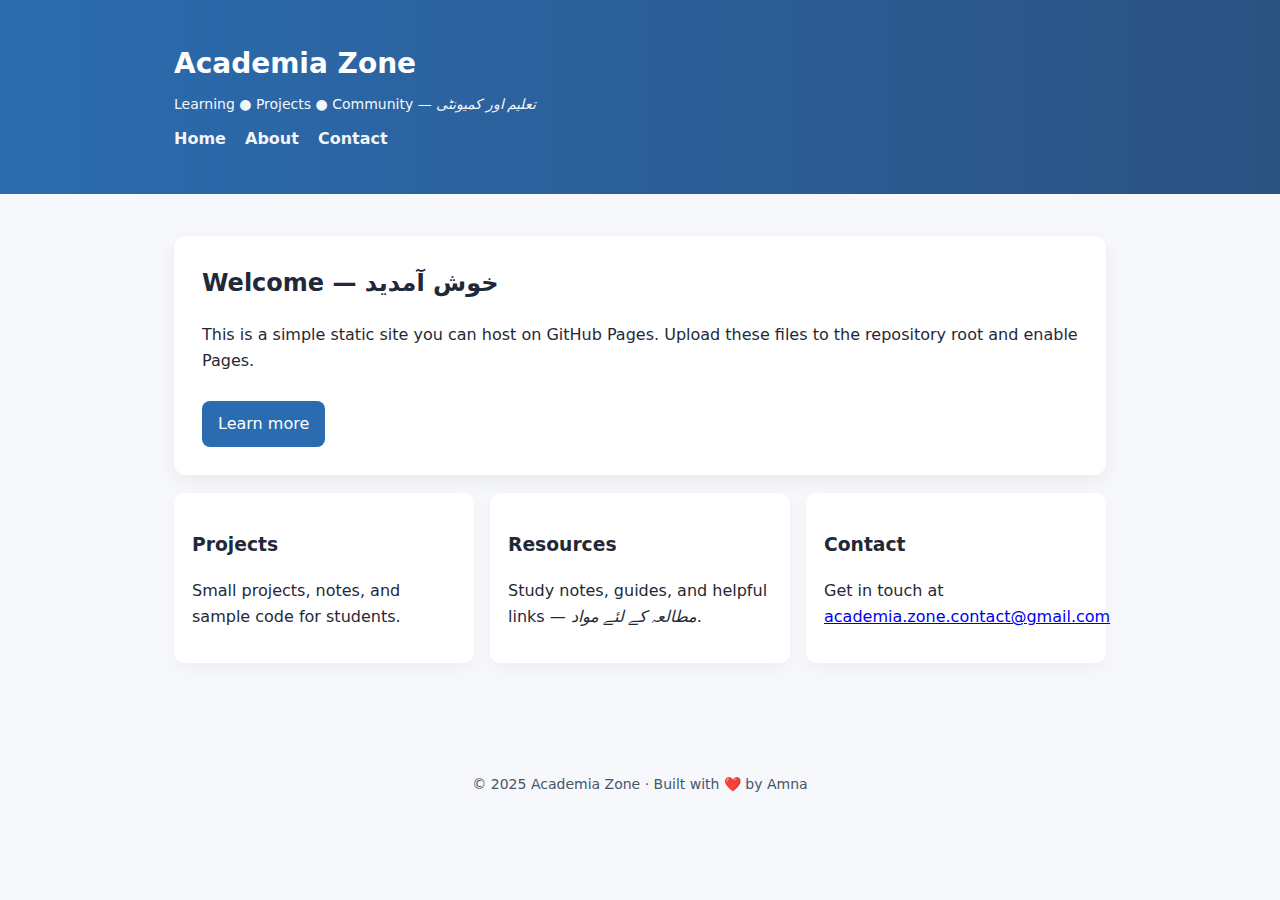
<file: index.html>
<!doctype html>
<html lang="en">
<head>
  <meta charset="utf-8" />
  <meta name="viewport" content="width=device-width, initial-scale=1" />
  <title>Academia Zone</title>
<meta name="description" content="Academia Zone is a student-made learning hub offering study notes, mini projects, and helpful guides in English and Urdu — تعلیم اور سیکھنے کی آسان جگہ for every learner.">
<meta name="keywords" content="academia zone, study resources, student projects, learning site, education hub, urdu notes, academic help, online study materials, student learning website">
<meta name="author" content="Amna Rajab Ali">
  <meta name="description" content="Academia Zone - Learning resources and projects" />
  <link rel="stylesheet" href="style.css">
</head>
<body>
  <header class="site-header">
    <div class="container">
      <h1>Academia Zone</h1>
      <p class="tagline">Learning ● Projects ● Community — <span class="urdu">تعلیم اور کمیونٹی</span></p>
      <nav>
        <a href="index.html">Home</a>
        <a href="about.html">About</a>
        <a href="contact.html">Contact</a>
      </nav>
    </div>
  </header>
  <main class="container">
    <section class="hero">
      <h2>Welcome — خوش آمدید</h2>
      <p>This is a simple static site you can host on GitHub Pages. Upload these files to the repository root and enable Pages.</p>
      <a class="btn" href="about.html">Learn more</a>
    </section>

    <section class="cards">
      <article class="card">
        <h3>Projects</h3>
        <p>Small projects, notes, and sample code for students.</p>
      </article>
      <article class="card">
        <h3>Resources</h3>
        <p>Study notes, guides, and helpful links — <span class="urdu">مطالعہ کے لئے مواد</span>.</p>
      </article>
      <article class="card">
        <h3>Contact</h3>
        <p>Get in touch at <a href="mailto:academia.zone.contact@gmail.com">academia.zone.contact@gmail.com</a></p>
      </article>
    </section>
  </main>

  <footer class="site-footer">
    <div class="container">
      <p>© 2025 Academia Zone · Built with ❤️ by Amna</p>
    </div>
  </footer>
</body>
</html>
</file>
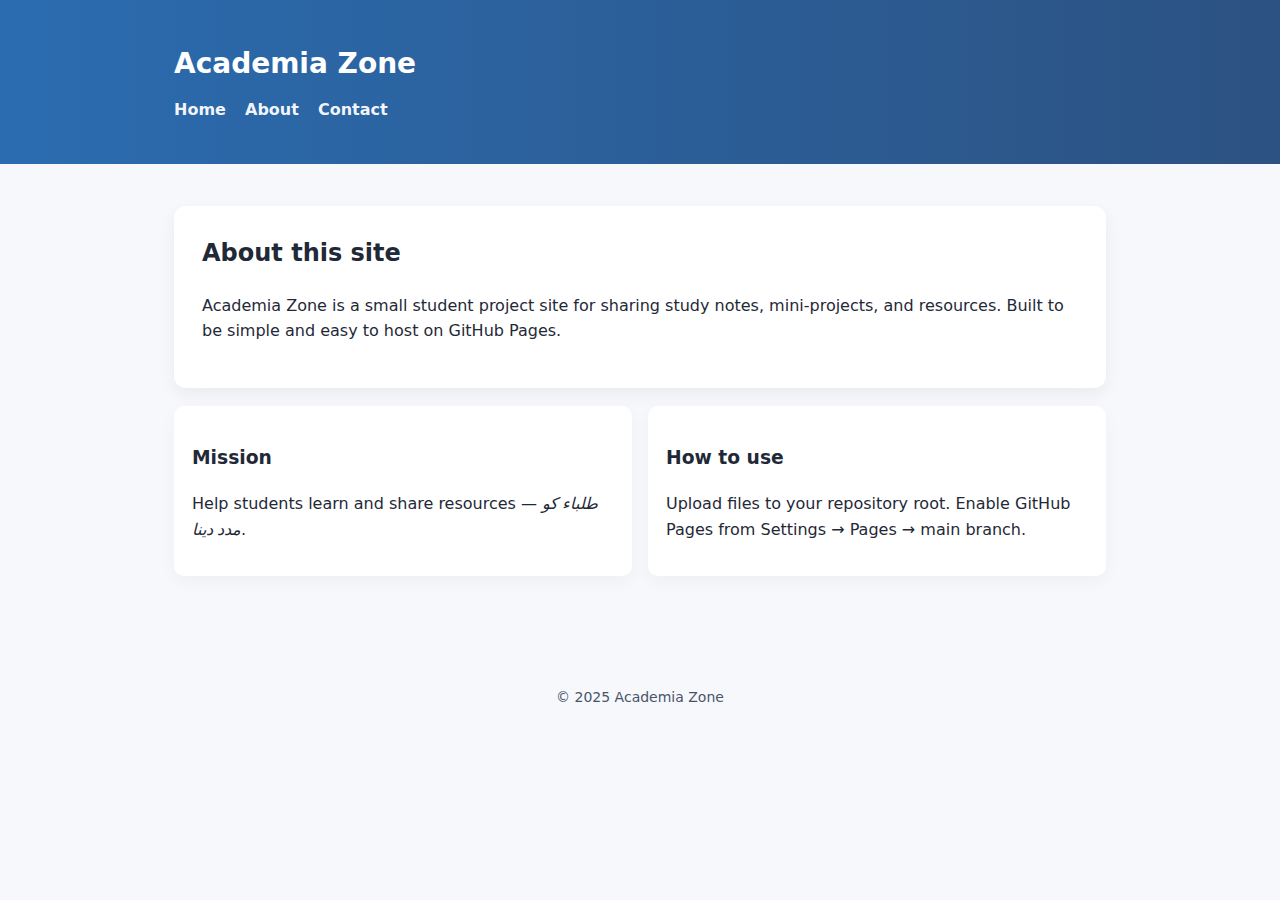
<file: about.html>
<!doctype html>
<html lang="en">
<head>
  <meta charset="utf-8" />
  <meta name="viewport" content="width=device-width, initial-scale=1" />
  <title>About — Academia Zone</title>
  <link rel="stylesheet" href="style.css">
</head>
<body>
  <header class="site-header">
    <div class="container">
      <h1>Academia Zone</h1>
      <nav><a href="index.html">Home</a> <a href="about.html">About</a> <a href="contact.html">Contact</a></nav>
    </div>
  </header>
  <main class="container">
    <section class="hero">
      <h2>About this site</h2>
      <p>Academia Zone is a small student project site for sharing study notes, mini-projects, and resources. Built to be simple and easy to host on GitHub Pages.</p>
    </section>

    <section class="cards">
      <article class="card"><h3>Mission</h3><p>Help students learn and share resources — <span class="urdu">طلباء کو مدد دینا</span>.</p></article>
      <article class="card"><h3>How to use</h3><p>Upload files to your repository root. Enable GitHub Pages from Settings → Pages → main branch.</p></article>
    </section>
  </main>
  <footer class="site-footer"><div class="container"><p>© 2025 Academia Zone</p></div></footer>
</body>
</html>
</file>
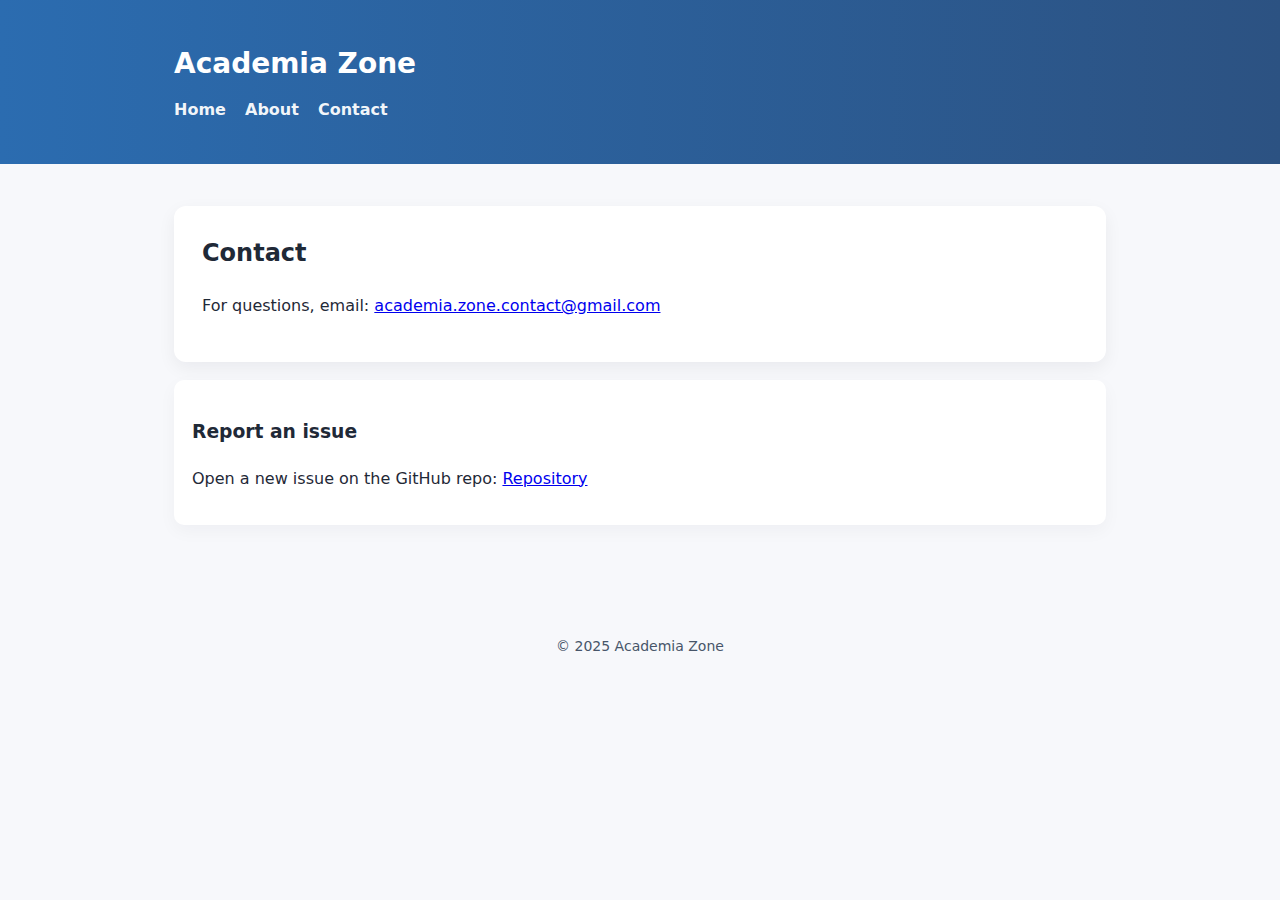
<file: contact.html>
<!doctype html>
<html lang="en">
<head>
  <meta charset="utf-8" />
  <meta name="viewport" content="width=device-width, initial-scale=1" />
  <title>Contact — Academia Zone</title>
  <link rel="stylesheet" href="style.css">
</head>
<body>
  <header class="site-header">
    <div class="container">
      <h1>Academia Zone</h1>
      <nav><a href="index.html">Home</a> <a href="about.html">About</a> <a href="contact.html">Contact</a></nav>
    </div>
  </header>
  <main class="container">
    <section class="hero">
      <h2>Contact</h2>
      <p>For questions, email: <a href="mailto:academia.zone.contact@gmail.com">academia.zone.contact@gmail.com</a></p>
    </section>

    <section class="cards">
      <article class="card"><h3>Report an issue</h3><p>Open a new issue on the GitHub repo: <a href="https://github.com/academia-zone/academia-zone">Repository</a></p></article>
    </section>
  </main>
  <footer class="site-footer"><div class="container"><p>© 2025 Academia Zone</p></div></footer>
</body>
</html>
</file>
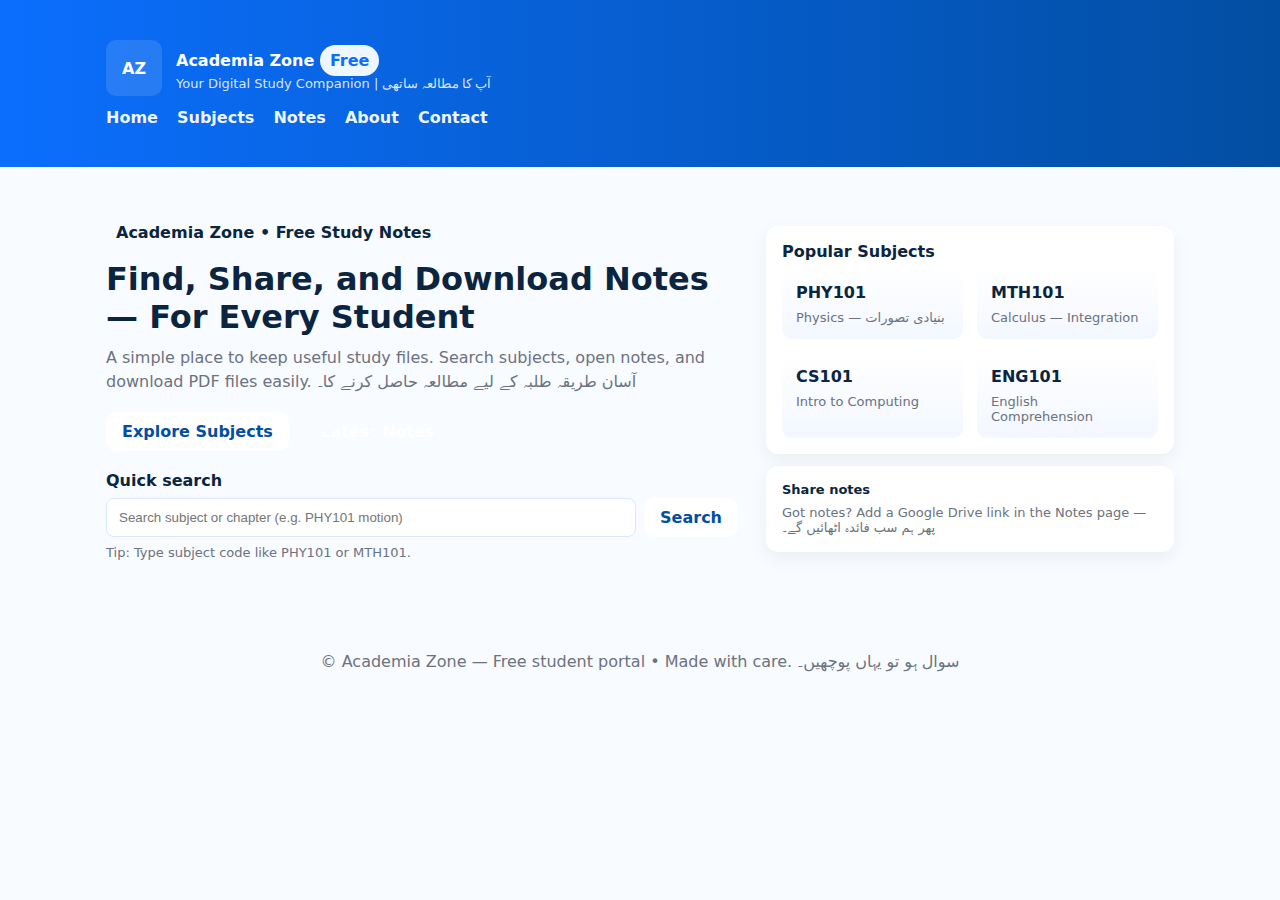
<file: index.html.html>
<!doctype html>
<html lang="en">
<head>
  <meta charset="utf-8" />
  <meta name="viewport" content="width=device-width, initial-scale=1" />
  <title>Academia Zone</title>
  <style>
    :root{
      --blue:#0b6efd;
      --navy:#024ea2;
      --bg:#f8fbff;
      --muted:#6b7280;
      --card:#ffffff;
      font-family: Inter, ui-sans-serif, system-ui, -apple-system, "Segoe UI", Roboto, "Helvetica Neue", Arial;
    }
    *{box-sizing:border-box}
    body{margin:0;background:var(--bg);color:#0b2540}
    header{background:linear-gradient(90deg,var(--blue),var(--navy));color:#fff;padding:22px 18px}
    .container{max-width:1100px;margin:18px auto;padding:0 16px}
    .brand{display:flex;gap:14px;align-items:center}
    .logo{width:56px;height:56px;border-radius:10px;background:rgba(255,255,255,0.12);display:flex;align-items:center;justify-content:center;font-weight:700}
    nav{margin-top:8px}
    nav a{color:rgba(255,255,255,0.95);text-decoration:none;margin-right:14px;font-weight:600}

    .hero{display:flex;gap:20px;align-items:center;justify-content:space-between;padding:32px 0}
    .hero-left{max-width:640px}
    .tag{background:rgba(255,255,255,0.12);display:inline-block;padding:6px 10px;border-radius:8px;font-weight:600;margin-bottom:12px}
    h1{margin:0 0 10px 0;font-size:32px}
    p.lead{margin:0;color:var(--muted);line-height:1.5}
    .cta{margin-top:16px}
    .btn{background:#fff;color:var(--navy);padding:10px 16px;border-radius:10px;text-decoration:none;font-weight:700;margin-right:8px;display:inline-block}
    .btn-outline{background:transparent;border:2px solid rgba(255,255,255,0.18);color:#fff}

    .hero-right{min-width:220px}
    .card{background:var(--card);padding:16px;border-radius:12px;box-shadow:0 6px 18px rgba(8,20,40,0.06)}

    /* Subjects grid */
    .grid{display:grid;grid-template-columns:repeat(auto-fit,minmax(180px,1fr));gap:14px;margin-top:22px}
    .subject{background:linear-gradient(180deg,#fff, #f3f7ff);padding:14px;border-radius:10px;display:flex;flex-direction:column;gap:8px}
    .subject h3{margin:0;font-size:16px}
    .subject p{margin:0;color:var(--muted);font-size:13px}

    /* Notes list */
    .notes{margin-top:18px;display:grid;gap:10px}
    .note{display:flex;justify-content:space-between;align-items:center;padding:12px;background:#fff;border-radius:10px}
    .note .meta{color:var(--muted);font-size:13px}
    .download{background:var(--blue);color:#fff;padding:8px 12px;border-radius:8px;text-decoration:none;font-weight:600}

    footer{padding:24px 0;color:var(--muted);text-align:center}

    /* responsive */
    @media (max-width:720px){
      .hero{flex-direction:column;align-items:flex-start}
      .brand{gap:10px}
      .logo{width:46px;height:46px}
      h1{font-size:24px}
    }

    /* small form */
    .small{font-size:13px}
    .search{display:flex;gap:8px}
    input[type=text]{padding:8px 12px;border-radius:8px;border:1px solid #dbe7ff;flex:1}
    .pill{display:inline-block;padding:6px 10px;border-radius:999px;background:#eef6ff;color:var(--blue);font-weight:700}

    /* top nav links active */
    .navlink{cursor:pointer}
    .hidden{display:none}
    .urdu{font-family: 'Noto Nastaliq Urdu', 'Noto Sans', serif}
  </style>
</head>
<body>
  <header>
    <div class="container">
      <div class="brand">
        <div class="logo">AZ</div>
        <div>
          <div style="font-weight:800">Academia Zone <span class="pill">Free</span></div>
          <div style="font-size:13px;color:rgba(255,255,255,0.85)">Your Digital Study Companion | <span class="urdu">آپ کا مطالعہ ساتھی</span></div>
        </div>
      </div>
      <nav style="margin-top:12px">
        <a class="navlink" data-page="home">Home</a>
        <a class="navlink" data-page="subjects">Subjects</a>
        <a class="navlink" data-page="notes">Notes</a>
        <a class="navlink" data-page="about">About</a>
        <a class="navlink" data-page="contact">Contact</a>
      </nav>
    </div>
  </header>

  <main class="container">
    <!-- HOME -->
    <section id="home">
      <div class="hero">
        <div class="hero-left">
          <div class="tag">Academia Zone • Free Study Notes</div>
          <h1>Find, Share, and Download Notes — For Every Student</h1>
          <p class="lead">A simple place to keep useful study files. Search subjects, open notes, and download PDF files easily. آسان طریقہ طلبہ کے لیے مطالعہ حاصل کرنے کا۔</p>
          <div class="cta">
            <a class="btn" data-page="subjects">Explore Subjects</a>
            <a class="btn btn-outline" href="#notes">Latest Notes</a>
          </div>

          <div style="margin-top:18px">
            <div style="font-weight:700;margin-bottom:8px">Quick search</div>
            <div class="search">
              <input id="q" type="text" placeholder="Search subject or chapter (e.g. PHY101 motion)" />
              <a class="btn" id="searchBtn">Search</a>
            </div>
            <div id="searchHint" class="small" style="margin-top:8px;color:var(--muted)">Tip: Type subject code like PHY101 or MTH101.</div>
          </div>
        </div>
        <div class="hero-right">
          <div class="card">
            <h4 style="margin:0 0 8px 0">Popular Subjects</h4>
            <div class="grid" style="margin-top:8px">
              <div class="subject"><h3>PHY101</h3><p>Physics — بنیادی تصورات</p></div>
              <div class="subject"><h3>MTH101</h3><p>Calculus — Integration</p></div>
              <div class="subject"><h3>CS101</h3><p>Intro to Computing</p></div>
              <div class="subject"><h3>ENG101</h3><p>English Comprehension</p></div>
            </div>
          </div>
          <div style="height:12px"></div>
          <div class="card small"><strong>Share notes</strong>
            <p class="small" style="margin:8px 0 0 0;color:var(--muted)">Got notes? Add a Google Drive link in the Notes page — پھر ہم سب فائدہ اٹھائیں گے۔</p>
          </div>
        </div>
      </div>
    </section>

    <!-- SUBJECTS -->
    <section id="subjects" class="hidden">
      <h2>Subjects | مضامین</h2>
      <p class="small" style="color:var(--muted)">Choose a subject to view available notes and past papers.</p>
      <div class="grid" style="margin-top:12px">
        <!-- sample subject cards -->
        <div class="subject"><h3>PHY101</h3><p>Physics — Mechanics, Waves</p><a class="small" style="margin-top:8px;display:inline-block;color:var(--blue);cursor:pointer" data-open="PHY101">Open</a></div>
        <div class="subject"><h3>MTH101</h3><p>Calculus & Series</p><a class="small" style="margin-top:8px;display:inline-block;color:var(--blue);cursor:pointer" data-open="MTH101">Open</a></div>
        <div class="subject"><h3>ENG101</h3><p>Comprehension & Essays</p><a class="small" style="margin-top:8px;display:inline-block;color:var(--blue);cursor:pointer" data-open="ENG101">Open</a></div>
        <div class="subject"><h3>CS101</h3><p>Intro to Computing</p><a class="small" style="margin-top:8px;display:inline-block;color:var(--blue);cursor:pointer" data-open="CS101">Open</a></div>
        <div class="subject"><h3>ISL202</h3><p>Islamic Studies</p><a class="small" style="margin-top:8px;display:inline-block;color:var(--blue);cursor:pointer" data-open="ISL202">Open</a></div>
        <div class="subject"><h3>PAK301</h3><p>Pakistan Studies</p><a class="small" style="margin-top:8px;display:inline-block;color:var(--blue);cursor:pointer" data-open="PAK301">Open</a></div>
      </div>
    </section>

    <!-- NOTES -->
    <section id="notes" class="hidden">
      <h2>Notes & Past Papers</h2>
      <p class="small" style="color:var(--muted)">Each file uses a Google Drive link. You can add your own link below to share with others.</p>

      <div style="margin-top:14px">
        <div class="card">
          <div style="display:flex;justify-content:space-between;align-items:center">
            <div>
              <strong>PHY101 — Chapter: Motion</strong>
              <div class="meta">Uploaded: Aug 20, 2025 • Size: 420 KB</div>
            </div>
            <div>
              <a class="download" href="#" onclick="openLink('https://drive.google.com')">Download</a>
            </div>
          </div>
        </div>

        <div class="card" style="margin-top:10px">
          <div style="display:flex;justify-content:space-between;align-items:center">
            <div>
              <strong>MTH101 — Integration Notes</strong>
              <div class="meta">Uploaded: Sep 1, 2025 • Size: 1.1 MB</div>
            </div>
            <div>
              <a class="download" href="#" onclick="openLink('https://drive.google.com')">Download</a>
            </div>
          </div>
        </div>

        <!-- Add new note form (simple) -->
        <div style="margin-top:16px" class="card">
          <strong>Add a note (share link)</strong>
          <p class="small" style="color:var(--muted);margin-top:8px">Paste a public Google Drive link to share with others. Example: https://drive.google.com/file/d/FILEID/view?usp=sharing</p>
          <div style="display:flex;gap:8px;margin-top:8px">
            <input id="newTitle" type="text" placeholder="Title (e.g. PHY101 - Chapter 3)" />
            <input id="newLink" type="text" placeholder="Google Drive share link" style="flex:1" />
            <a class="btn" id="addNote">Share</a>
          </div>
          <div id="addMsg" class="small" style="margin-top:8px;color:var(--muted)"></div>
        </div>

        <div id="sharedList" style="margin-top:12px"></div>
      </div>
    </section>

    <!-- ABOUT -->
    <section id="about" class="hidden">
      <h2>About Academia Zone</h2>
      <p class="small" style="color:var(--muted)">Academia Zone is a free educational portal made to help students access quality study material easily. ہمارا مقصد طلبہ کے لیے علم کو آسان اور قابلِ رسائی بنانا ہے۔</p>
      <div style="margin-top:12px" class="card">
        <h4>How it works</h4>
        <ol>
          <li>Upload your notes to Google Drive (set sharing to "Anyone with link can view")</li>
          <li>Paste the link in the Notes page and click Share</li>
          <li>Others can download from that shared link</li>
        </ol>
      </div>
    </section>

    <!-- CONTACT -->
    <section id="contact" class="hidden">
      <h2>Contact</h2>
      <p class="small" style="color:var(--muted)">Have files to share or suggestions? Email: <strong>academia.zone.contact@gmail.com</strong></p>
      <div style="margin-top:12px" class="card">
        <h4>Note for students</h4>
        <p class="small" style="color:var(--muted)">Please don't upload copyrighted textbooks. صرف نوٹس اور اپنے تیار کردہ مواد شیئر کریں۔</p>
      </div>
    </section>

  </main>

  <footer>
    <div class="container">© Academia Zone — Free student portal • Made with care. سوال ہو تو یہاں پوچھیں۔</div>
  </footer>

  <script>
    // simple page switcher
    const links = document.querySelectorAll('.navlink, .btn[data-page]');
    links.forEach(l=>l.addEventListener('click', e=>{
      const page = e.target.dataset.page || e.target.getAttribute('data-page');
      if(page) showPage(page);
    }))
    function showPage(name){
      ['home','subjects','notes','about','contact'].forEach(p=>{
        const el = document.getElementById(p);
        if(!el) return;
        if(p===name) el.classList.remove('hidden'); else el.classList.add('hidden');
      })
      // scroll to top
      window.scrollTo({top:0,behavior:'smooth'});
    }
    // default
    showPage('home');

    document.getElementById('searchBtn').addEventListener('click', ()=>{
      const q = document.getElementById('q').value.trim().toLowerCase();
      if(!q) return alert('Please type something to search.');
      // very simple search behavior: if q contains a subject code, open notes
      if(q.includes('phy')||q.includes('mth')||q.includes('cs')||q.includes('eng')){
        showPage('subjects');
        alert('Opened Subjects. Click the subject card to view notes.');
      } else {
        showPage('notes');
        alert('Showing notes. Use page to find downloads.');
      }
    })

    function openLink(u){
      window.open(u, '_blank');
    }

    // add shared note to list (client-side only)
    const addBtn = document.getElementById('addNote');
    addBtn.addEventListener('click', ()=>{
      const title = document.getElementById('newTitle').value.trim();
      const link = document.getElementById('newLink').value.trim();
      const msg = document.getElementById('addMsg');
      if(!title || !link){ msg.textContent = 'Please add both title and link.'; return; }
      // basic validation for google drive
      if(!link.includes('drive.google.com')){ msg.textContent='Please use a Google Drive share link.'; return; }
      const list = document.getElementById('sharedList');
      const entry = document.createElement('div');
      entry.className = 'note';
      entry.innerHTML = `<div><strong>${escapeHtml(title)}</strong><div class="meta">Shared just now</div></div><div><a class="download" href="${escapeHtml(link)}" target="_blank">Open</a></div>`;
      list.prepend(entry);
      msg.textContent = 'Note shared successfully. Everyone can now open the link.';
      document.getElementById('newTitle').value=''; document.getElementById('newLink').value='';
    })

    function escapeHtml(s){ return s.replace(/&/g,'&amp;').replace(/</g,'&lt;').replace(/>/g,'&gt;').replace(/"/g,'&quot;'); }

    // subject open handler (demo)
    document.querySelectorAll('[data-open]').forEach(el=>el.addEventListener('click', e=>{
      const subj = e.target.dataset.open;
      showPage('notes');
      alert('Opening notes for '+subj+'. Scroll to find relevant files or add your own.');
    }))
  </script>
</body>
</html>
</file>
<file: style.css>
:root{
  --bg: #f7f8fb;
  --card: #ffffff;
  --accent: #2b6cb0;
  --text: #1f2937;
}
*{box-sizing:border-box}
body{font-family:Inter, system-ui, -apple-system, "Segoe UI", Roboto, "Helvetica Neue", Arial; margin:0; color:var(--text); background:var(--bg); line-height:1.6;}
.container{max-width:980px;margin:0 auto;padding:24px;}
.site-header{background:linear-gradient(90deg,var(--accent),#2c5282); color:white; padding:18px 0;}
.site-header h1{margin:0;font-size:28px;}
.tagline{opacity:0.95;margin:6px 0 0;font-size:14px;}
nav{margin-top:10px;}
nav a{color:rgba(255,255,255,0.95);text-decoration:none;margin-right:14px;font-weight:600;}
.hero{background:var(--card);padding:28px;border-radius:12px;box-shadow:0 6px 18px rgba(10,20,40,0.06);margin-top:18px;}
.hero h2{margin-top:0;}
.btn{display:inline-block;margin-top:12px;padding:10px 16px;border-radius:8px;background:var(--accent);color:white;text-decoration:none;}
.cards{display:grid;grid-template-columns:repeat(auto-fit,minmax(220px,1fr));gap:16px;margin-top:18px;}
.card{background:var(--card);padding:18px;border-radius:10px;box-shadow:0 6px 18px rgba(10,20,40,0.04);}
.site-footer{padding:20px 0;margin-top:28px;text-align:center;font-size:14px;color:#475569;background:transparent;}
.urdu{font-family: "Noto Nastaliq Urdu", "Noto Sans", serif; font-style:italic;}
@media (max-width:600px){.site-header h1{font-size:20px} .container{padding:16px}}
</file>
